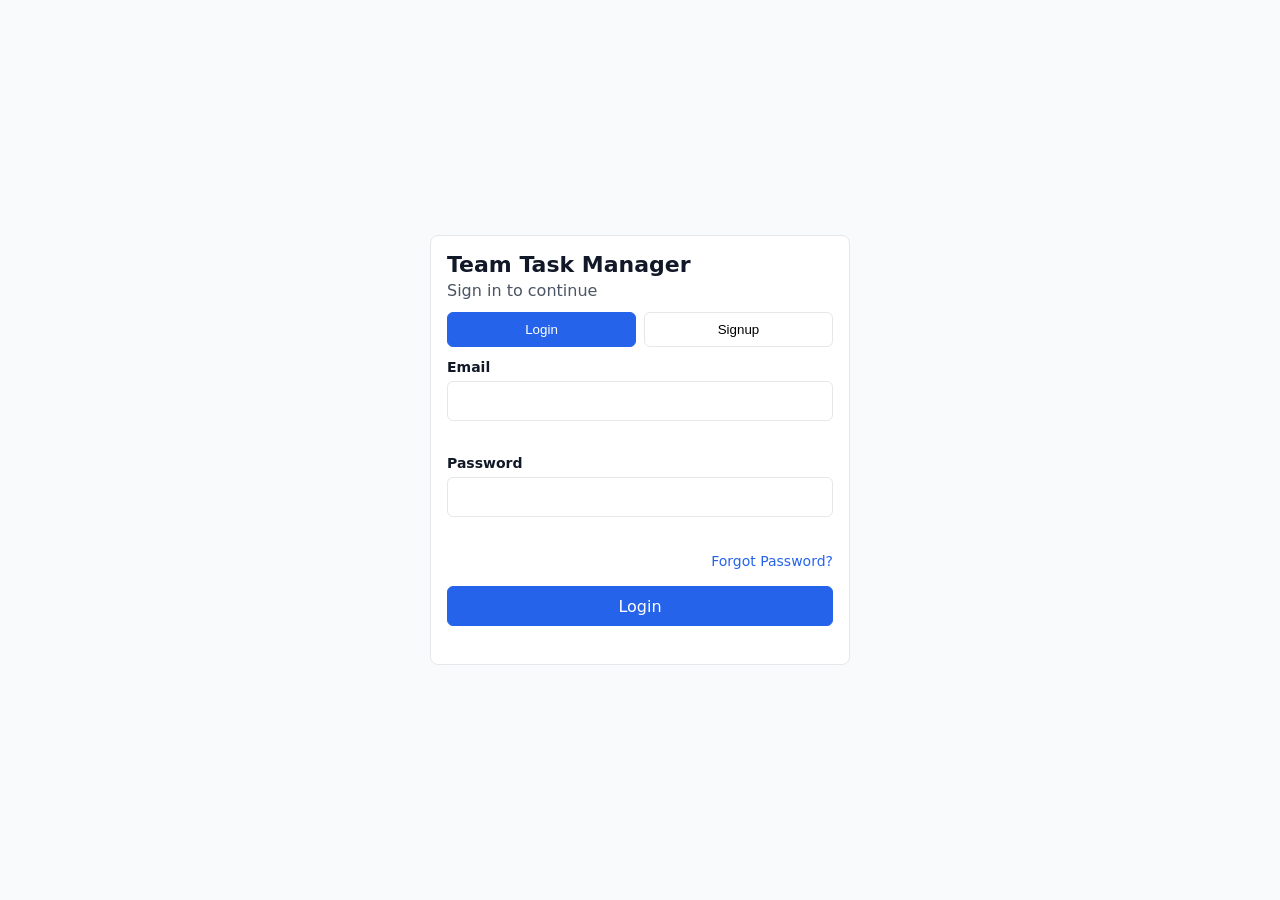
<file: frontend/index.html>
<!DOCTYPE html>
<html lang="en">
<head>
    <meta charset="UTF-8">
    <meta name="viewport" content="width=device-width, initial-scale=1.0">
    <title>Auth - Team Task Manager</title>
    <link rel="stylesheet" href="static/css/styles.css">
</head>
<body>
    <main class="auth-wrap">
        <section class="card auth-card">
            <h1 style="font-size:22px">Team Task Manager</h1>
            <p style="color:var(--gray-600);margin-top:4px">Sign in to continue</p>

            <div class="tabs">
                <button id="tab-login" class="tab active" type="button">Login</button>
                <button id="tab-signup" class="tab" type="button">Signup</button>
            </div>

            <form id="login-form">
                <div class="field" id="login-email-field">
                    <label for="login-email">Email</label>
                    <input class="input" type="email" id="login-email" maxlength="255" required>
                    <small class="field-error" id="login-email-error"></small>
                </div>
                <div class="field" id="login-password-field">
                    <label for="login-password">Password</label>
                    <input class="input" type="password" id="login-password" required>
                    <small class="field-error" id="login-password-error"></small>
                </div>
                <div style="text-align: right; margin-bottom: 16px;">
                    <a href="forgot-password.html" style="font-size: 14px; color: var(--primary);">Forgot Password?</a>
                </div>
                <button type="submit" id="login-submit" class="button mobile-full">
                    <span>Login</span>
                    <span class="spinner" aria-hidden="true"></span>
                </button>
                <small class="field-error" id="login-form-error"></small>
            </form>

            <form id="signup-form" style="display:none;">
                <div class="field" id="signup-name-field">
                    <label for="signup-name">Full Name</label>
                    <input class="input" type="text" id="signup-name" minlength="2" maxlength="100" required>
                    <small class="field-error" id="signup-name-error"></small>
                </div>
                <div class="field" id="signup-email-field">
                    <label for="signup-email">Email</label>
                    <input class="input" type="email" id="signup-email" maxlength="255" required>
                    <small class="field-error" id="signup-email-error"></small>
                </div>
                <div class="field" id="signup-password-field">
                    <label for="signup-password">Password</label>
                    <input class="input" type="password" id="signup-password" required>
                    <small class="field-error" id="signup-password-error"></small>
                </div>
                <button type="submit" id="signup-submit" class="button mobile-full">
                    <span>Signup</span>
                    <span class="spinner" aria-hidden="true"></span>
                </button>
                <small class="field-error" id="signup-form-error"></small>
            </form>
        </section>
    </main>

    <script src="static/js/api.js"></script>
    <script src="static/js/app.js"></script>
    <script src="static/js/auth.js"></script>
</body>
</html>
</file>
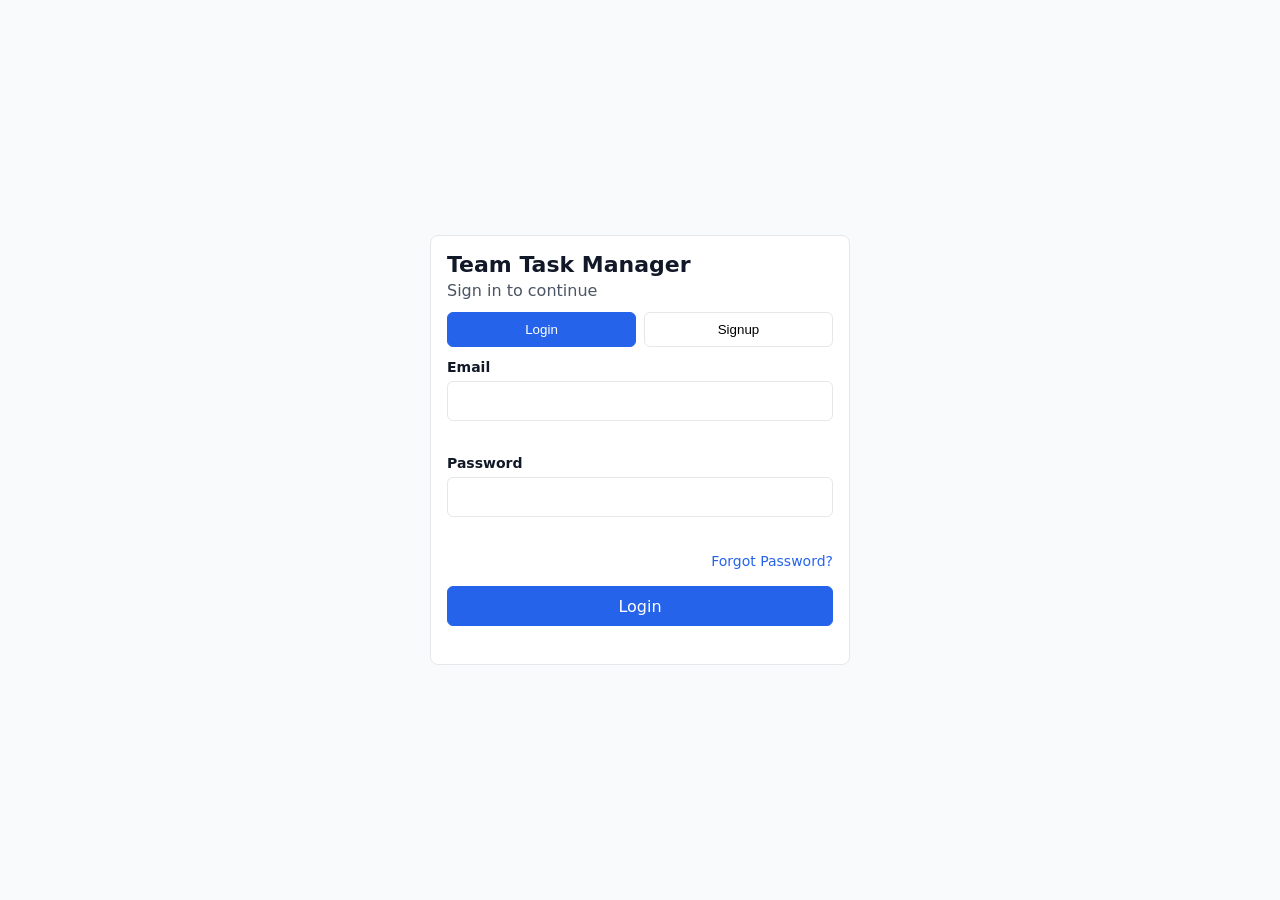
<file: frontend/dashboard.html>
<!DOCTYPE html>
<html lang="en">
<head>
    <meta charset="UTF-8">
    <meta name="viewport" content="width=device-width, initial-scale=1.0">
    <title>Dashboard - Team Task Manager</title>
    <link rel="stylesheet" href="static/css/styles.css">
</head>
<body>
    <header class="navbar">
        <div class="navbar-inner">
            <div class="brand">Task Manager</div>
            <input class="menu-toggle" id="menu-toggle" type="checkbox">
            <label for="menu-toggle" class="hamburger">Menu</label>
            <nav class="nav-center">
                <a class="nav-link" href="dashboard.html">Dashboard</a>
                <a class="nav-link" href="projects.html">Projects</a>
                <a class="nav-link" href="tasks.html">Tasks</a>
            </nav>
            <div class="nav-right">
                <div class="user-menu" tabindex="0">
                    <button class="user-trigger">
                        <span data-user-avatar></span>
                        <span data-user-name>User</span>
                    </button>
                    <div class="user-dropdown">
                        <a href="dashboard.html">My Profile</a>
                        <button type="button" data-logout>Logout</button>
                    </div>
                </div>
            </div>
        </div>
    </header>

    <main class="container">
        <h1>Dashboard</h1>

        <section class="stats-grid">
            <article class="card"><div>My Open Tasks</div><div id="stat-open" class="stat-value">0</div></article>
            <article class="card"><div>Overdue Tasks</div><div id="stat-overdue" class="stat-value">0</div></article>
            <article class="card"><div>Done This Week</div><div id="stat-done-week" class="stat-value stat-success">0</div></article>
            <article class="card"><div>Total Projects</div><div id="stat-projects" class="stat-value">0</div></article>
        </section>

        <section class="grid-2">
            <article class="card">
                <h2 style="margin-bottom:10px">My Tasks</h2>
                <div id="my-tasks-list"></div>
            </article>

            <article class="card">
                <h2 style="margin-bottom:10px">My Projects</h2>
                <div id="my-projects-list"></div>
                <h3 style="margin:14px 0 10px">Quick Add Task</h3>
                <form id="quick-add-form">
                    <div class="field"><select class="select" id="quick-project" required><option value="">Select project</option></select></div>
                    <div class="field"><input class="input" id="quick-title" minlength="3" maxlength="200" placeholder="Task title" required></div>
                    <div class="field"><input class="input" id="quick-due-date" type="date"></div>
                    <button class="button mobile-full" id="quick-submit" type="submit"><span>Add task</span><span class="spinner"></span></button>
                </form>
            </article>
        </section>

        <section class="grid-2" style="margin-top:16px">
            <article class="card">
                <h2 style="margin-bottom:10px">Overdue Tasks</h2>
                <div id="overdue-list"></div>
            </article>
            <article class="card" id="admin-panel">
                <h2 style="margin-bottom:10px">Team Summary</h2>
                <div id="team-summary"></div>
                <h3 style="margin:14px 0 10px">All Overdue Tasks</h3>
                <div id="all-overdue-list"></div>
            </article>
        </section>
    </main>

    <script src="static/js/api.js"></script>
    <script src="static/js/app.js"></script>
    <script src="static/js/dashboard.js"></script>
</body>
</html>
</file>
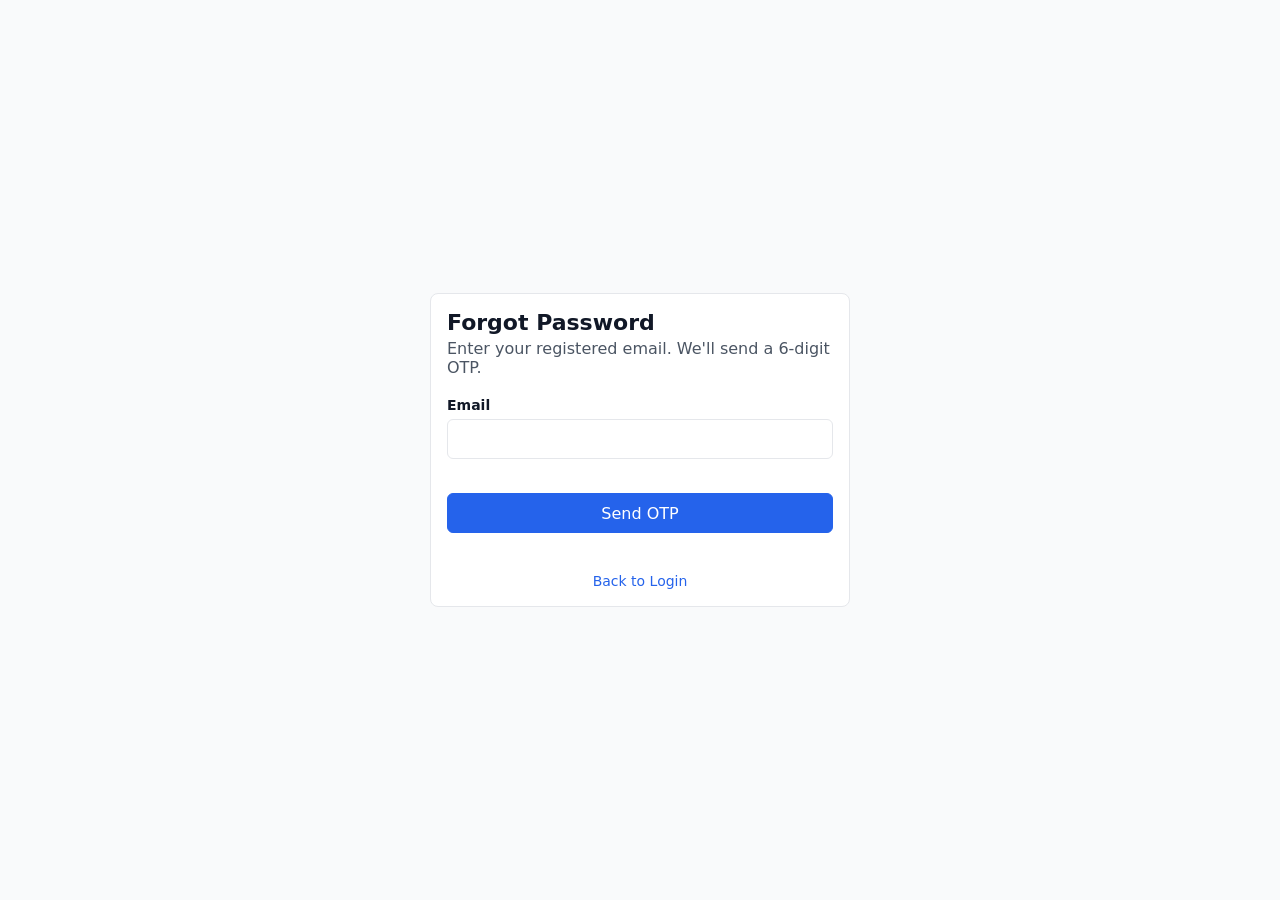
<file: frontend/forgot-password.html>
<!DOCTYPE html>
<html lang="en">
<head>
  <meta charset="UTF-8">
  <title>Forgot Password - Team Task Manager</title>
  <meta name="viewport" content="width=device-width, initial-scale=1.0">
  <link rel="stylesheet" href="static/css/styles.css">
</head>
<body>
  <main class="auth-wrap">
    <section class="card auth-card">
      
      <!-- STEP 1: Email -->
      <div id="step-email">
        <h1 style="font-size:22px">Forgot Password</h1>
        <p style="color:var(--gray-600);margin-top:4px">Enter your registered email. We'll send a 6-digit OTP.</p>
        
        <form id="form-email" style="margin-top:20px;">
          <div class="field" id="field-email">
            <label for="input-email">Email</label>
            <input class="input" type="email" id="input-email" required>
            <small class="field-error" id="error-email"></small>
          </div>
          <button type="submit" id="btn-send-otp" class="button mobile-full">
            <span>Send OTP</span>
            <span class="spinner" aria-hidden="true"></span>
          </button>
          <small class="field-error" id="error-email-form"></small>
        </form>
        
        <div style="margin-top:16px; text-align:center;">
          <a href="index.html" style="color:var(--primary); font-size:14px;">Back to Login</a>
        </div>
      </div>

      <!-- STEP 2: OTP Verification -->
      <div id="step-otp" style="display:none;">
        <h1 style="font-size:22px">Enter OTP</h1>
        <p style="color:var(--gray-600);margin-top:4px">An OTP has been sent to <b id="otp-email-display"></b></p>
        
        <form id="form-otp" style="margin-top:20px;">
          <div class="field" id="field-otp">
            <label for="input-otp">6-Digit OTP</label>
            <input class="input" type="text" id="input-otp" maxlength="6" required>
            <small class="field-error" id="error-otp"></small>
          </div>
          <button type="submit" id="btn-verify-otp" class="button mobile-full">
            <span>Verify OTP</span>
            <span class="spinner" aria-hidden="true"></span>
          </button>
          <small class="field-error" id="error-otp-form"></small>
          
          <div style="margin-top:16px; text-align:center; font-size:14px; color:var(--gray-600);">
            Didn't receive it? 
            <a href="#" id="resend-otp" style="color:var(--primary);">Resend OTP</a>
            <span id="resend-timer"></span>
          </div>
        </form>
      </div>

      <!-- STEP 3: Reset Password -->
      <div id="step-reset" style="display:none;">
        <h1 style="font-size:22px">Set New Password</h1>
        <form id="form-reset" style="margin-top:20px;">
          <div class="field" id="field-new-password">
            <label for="input-new-password">New Password</label>
            <input class="input" type="password" id="input-new-password" required>
            <small class="field-error" id="error-new-password"></small>
          </div>
          <div class="field" id="field-confirm-password">
            <label for="input-confirm-password">Confirm Password</label>
            <input class="input" type="password" id="input-confirm-password" required>
            <small class="field-error" id="error-confirm-password"></small>
          </div>
          <button type="submit" id="btn-reset" class="button mobile-full">
            <span>Reset Password</span>
            <span class="spinner" aria-hidden="true"></span>
          </button>
          <small class="field-error" id="error-reset-form"></small>
        </form>
      </div>

      <!-- SUCCESS STATE -->
      <div id="step-success" style="display:none; text-align:center;">
        <div style="margin:20px 0;">
          <svg width="48" height="48" fill="none" stroke="var(--success)" stroke-width="2" viewBox="0 0 24 24"><path d="M22 11.08V12a10 10 0 1 1-5.93-9.14"/><polyline points="22 4 12 14.01 9 11.01"/></svg>
        </div>
        <h1 style="font-size:22px">Password Reset!</h1>
        <p style="color:var(--gray-600);margin-top:8px;">Your password has been updated successfully.</p>
        <a href="index.html" class="button mobile-full" style="margin-top:24px; text-decoration:none; display:inline-block; text-align:center;">Back to Login</a>
      </div>

    </section>
  </main>
  
  <script src="static/js/api.js"></script>
  <script src="static/js/forgot-password.js"></script>
</body>
</html>
</file>
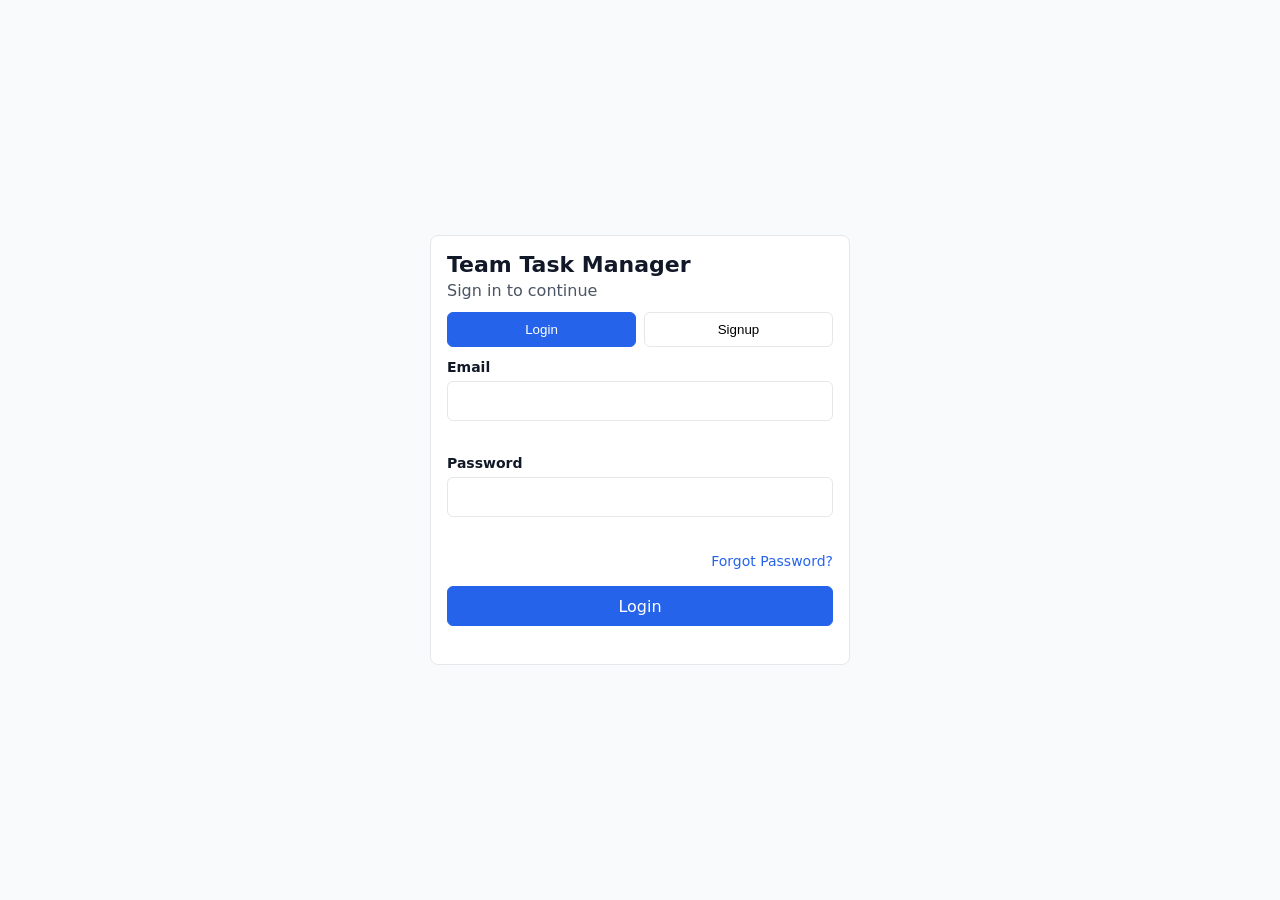
<file: frontend/projects.html>
<!DOCTYPE html>
<html lang="en">
<head>
    <meta charset="UTF-8">
    <meta name="viewport" content="width=device-width, initial-scale=1.0">
    <title>Projects - Team Task Manager</title>
    <link rel="stylesheet" href="static/css/styles.css">
</head>
<body>
    <header class="navbar">
        <div class="navbar-inner">
            <div class="brand">Task Manager</div>
            <input class="menu-toggle" id="menu-toggle" type="checkbox">
            <label for="menu-toggle" class="hamburger">Menu</label>
            <nav class="nav-center">
                <a class="nav-link" href="dashboard.html">Dashboard</a>
                <a class="nav-link" href="projects.html">Projects</a>
                <a class="nav-link" href="tasks.html">Tasks</a>
            </nav>
            <div class="nav-right">
                <div class="user-menu" tabindex="0">
                    <button class="user-trigger">
                        <span data-user-avatar></span>
                        <span data-user-name>User</span>
                    </button>
                    <div class="user-dropdown">
                        <a href="dashboard.html">My Profile</a>
                        <button type="button" data-logout>Logout</button>
                    </div>
                </div>
            </div>
        </div>
    </header>

    <main class="container">
        <div style="display:flex;justify-content:space-between;align-items:center;gap:8px;flex-wrap:wrap">
            <h1>Projects</h1>
            <button class="button mobile-full" id="open-create-project" type="button">Create Project</button>
        </div>
        <div id="projects-list" style="margin-top:12px"></div>
    </main>

    <div id="create-project-modal" class="modal" aria-hidden="true">
        <div class="card modal-card">
            <h2 style="margin-bottom:10px">Create Project</h2>
            <form id="create-project-form">
                <div class="field">
                    <label for="project-name">Project Name</label>
                    <input class="input" id="project-name" minlength="3" maxlength="100" required>
                    <small class="field-error" id="project-name-error"></small>
                </div>
                <div class="field">
                    <label for="project-description">Description</label>
                    <textarea class="textarea" id="project-description"></textarea>
                </div>
                <div class="button-row">
                    <button type="button" class="button secondary mobile-full" id="close-create-project">Cancel</button>
                    <button type="submit" class="button mobile-full" id="submit-create-project">
                        <span>Create</span>
                        <span class="spinner"></span>
                    </button>
                </div>
            </form>
        </div>
    </div>

    <script src="static/js/api.js"></script>
    <script src="static/js/app.js"></script>
    <script src="static/js/projects.js"></script>
</body>
</html>
</file>
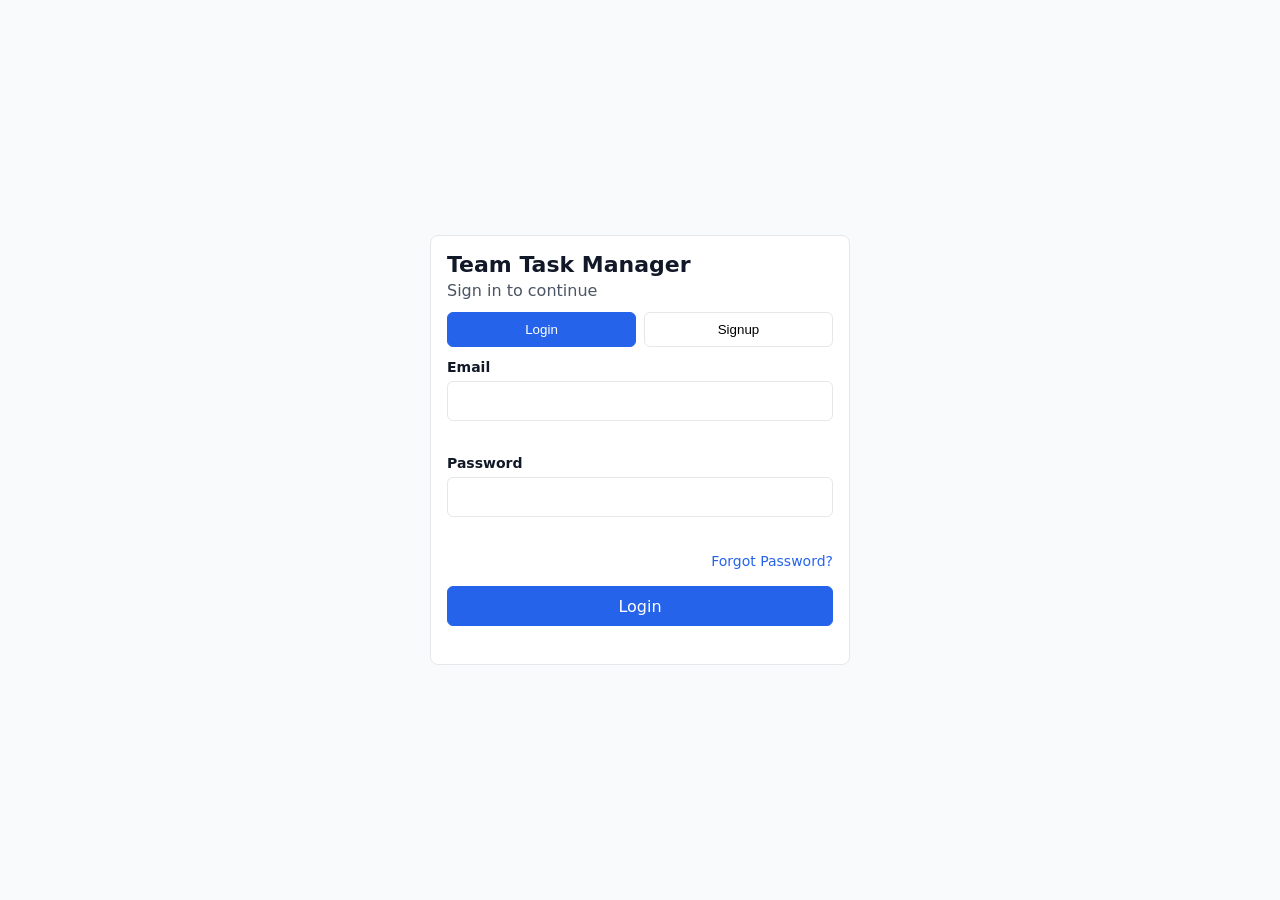
<file: frontend/tasks.html>
<!DOCTYPE html>
<html lang="en">
<head>
    <meta charset="UTF-8">
    <meta name="viewport" content="width=device-width, initial-scale=1.0">
    <title>Tasks - Team Task Manager</title>
    <link rel="stylesheet" href="static/css/styles.css">
</head>
<body>
    <header class="navbar">
        <div class="navbar-inner">
            <div class="brand">Task Manager</div>
            <input class="menu-toggle" id="menu-toggle" type="checkbox">
            <label for="menu-toggle" class="hamburger">Menu</label>
            <nav class="nav-center">
                <a class="nav-link" href="dashboard.html">Dashboard</a>
                <a class="nav-link" href="projects.html">Projects</a>
                <a class="nav-link" href="tasks.html">Tasks</a>
            </nav>
            <div class="nav-right">
                <div class="user-menu" tabindex="0">
                    <button class="user-trigger">
                        <span data-user-avatar></span>
                        <span data-user-name>User</span>
                    </button>
                    <div class="user-dropdown">
                        <a href="dashboard.html">My Profile</a>
                        <button type="button" data-logout>Logout</button>
                    </div>
                </div>
            </div>
        </div>
    </header>

    <main class="container">
        <h1>Tasks</h1>

        <section class="card" style="margin-bottom:12px">
            <div class="toolbar">
                <select class="select" id="project-select" style="max-width:220px"></select>
                <select class="select" id="filter-status" style="max-width:180px">
                    <option value="">All statuses</option>
                    <option value="todo">Todo</option>
                    <option value="in_progress">In Progress</option>
                    <option value="in_review">In Review</option>
                    <option value="done">Done</option>
                </select>
                <select class="select" id="filter-priority" style="max-width:180px">
                    <option value="">All priorities</option>
                    <option value="low">Low</option>
                    <option value="medium">Medium</option>
                    <option value="high">High</option>
                    <option value="critical">Critical</option>
                </select>
                <select class="select" id="filter-assignee" style="max-width:220px">
                    <option value="">All assignees</option>
                </select>
                <button class="button secondary" id="apply-filters" type="button" style="max-width:120px">Apply</button>
                <button class="button secondary" id="clear-filters" type="button" style="max-width:120px">Clear</button>
                <button class="button" id="toggle-add-task" type="button" style="max-width:140px">Add Task</button>
            </div>

            <form id="add-task-form" style="display:none;margin-top:12px">
                <div class="grid-2">
                    <div class="field"><label for="task-title">Title</label><input class="input" id="task-title" minlength="3" maxlength="200" required></div>
                    <div class="field"><label for="task-priority">Priority</label><select class="select" id="task-priority"><option value="low">Low</option><option value="medium">Medium</option><option value="high">High</option><option value="critical">Critical</option></select></div>
                </div>
                <div class="grid-2">
                    <div class="field"><label for="task-assignee">Assignee</label><select class="select" id="task-assignee"><option value="">Unassigned</option></select></div>
                    <div class="field"><label for="task-due-date">Due Date</label><input class="input" id="task-due-date" type="date"></div>
                </div>
                <div class="field"><label for="task-description">Description</label><textarea class="textarea" id="task-description"></textarea></div>
                <button class="button mobile-full" id="add-task-submit" type="submit"><span>Create task</span><span class="spinner"></span></button>
            </form>
        </section>

        <section class="kanban">
            <article class="kanban-column"><h3>Todo</h3><div id="col-todo" class="kanban-list"></div></article>
            <article class="kanban-column"><h3>In Progress</h3><div id="col-in_progress" class="kanban-list"></div></article>
            <article class="kanban-column"><h3>In Review</h3><div id="col-in_review" class="kanban-list"></div></article>
            <article class="kanban-column"><h3>Done</h3><div id="col-done" class="kanban-list"></div></article>
        </section>
    </main>

    <script src="static/js/api.js"></script>
    <script src="static/js/app.js"></script>
    <script src="static/js/tasks.js"></script>
</body>
</html>
</file>
<file: frontend/static/css/styles.css>
:root {
    --primary: #2563eb;
    --danger: #dc2626;
    --success: #16a34a;
    --warning: #d97706;
    --gray-50: #f9fafb;
    --gray-200: #e5e7eb;
    --gray-600: #4b5563;
    --gray-900: #111827;
    --radius-card: 8px;
    --radius-control: 6px;
}

* {
    box-sizing: border-box;
    margin: 0;
    padding: 0;
}

body {
    font-family: system-ui, -apple-system, sans-serif;
    background: var(--gray-50);
    color: var(--gray-900);
}

a {
    color: inherit;
    text-decoration: none;
}

.container {
    max-width: 1200px;
    margin: 0 auto;
    padding: 20px;
}

.card {
    background: #fff;
    border: 1px solid var(--gray-200);
    border-radius: var(--radius-card);
    padding: 16px;
}

.empty-state {
    text-align: center;
    color: var(--gray-600);
    padding: 24px 8px;
}

.empty-state .emoji {
    font-size: 28px;
    margin-bottom: 8px;
}

.empty-state .title {
    font-weight: 600;
    margin-bottom: 4px;
}

.badge {
    display: inline-block;
    border: 1px solid var(--gray-200);
    border-radius: 999px;
    font-size: 12px;
    padding: 2px 8px;
    font-weight: 600;
}

.badge.status-todo,
.badge.priority-low {
    color: var(--gray-600);
    border-color: var(--gray-200);
}

.badge.status-in_progress,
.badge.priority-medium {
    color: var(--primary);
    border-color: #bfdbfe;
}

.badge.status-in_review {
    color: var(--warning);
    border-color: #fcd34d;
}

.badge.status-done {
    color: var(--success);
    border-color: #bbf7d0;
}

.badge.priority-high {
    color: var(--warning);
    border-color: #fed7aa;
}

.badge.priority-critical {
    color: var(--danger);
    border-color: #fecaca;
}

.avatar {
    width: 32px;
    height: 32px;
    border-radius: 999px;
    display: inline-flex;
    align-items: center;
    justify-content: center;
    color: #fff;
    font-size: 12px;
    font-weight: 700;
    border: 1px solid var(--gray-200);
}

.input,
.select,
.textarea,
.button {
    width: 100%;
    border: 1px solid var(--gray-200);
    border-radius: var(--radius-control);
    height: 40px;
    padding: 0 12px;
    font: inherit;
    background: #fff;
    color: var(--gray-900);
}

.textarea {
    height: 88px;
    padding-top: 8px;
    resize: vertical;
}

.input:disabled,
.select:disabled,
.button:disabled {
    background: var(--gray-50);
    color: var(--gray-600);
    cursor: not-allowed;
}

.field {
    margin-bottom: 12px;
}

.field label {
    display: block;
    margin-bottom: 6px;
    font-size: 14px;
    font-weight: 600;
}

.field.error .input,
.field.error .select,
.field.error .textarea {
    border-color: var(--danger);
}

.field-error {
    min-height: 18px;
    display: block;
    color: var(--danger);
    font-size: 12px;
    margin-top: 4px;
}

.button {
    background: var(--primary);
    color: #fff;
    border-color: var(--primary);
    cursor: pointer;
    display: inline-flex;
    align-items: center;
    justify-content: center;
    gap: 8px;
}

.button.secondary {
    color: var(--gray-900);
    background: #fff;
    border-color: var(--gray-200);
}

.button-row {
    display: flex;
    gap: 8px;
}

.button.loading {
    opacity: 0.8;
}

.spinner {
    width: 14px;
    height: 14px;
    border-radius: 999px;
    border: 2px solid rgba(255, 255, 255, 0.7);
    border-top-color: #fff;
    animation: spin 0.8s linear infinite;
    display: none;
}

.button.loading .spinner {
    display: inline-block;
}

@keyframes spin {
    to {
        transform: rotate(360deg);
    }
}

.navbar {
    border-bottom: 1px solid var(--gray-200);
    background: #fff;
}

.navbar-inner {
    max-width: 1200px;
    margin: 0 auto;
    padding: 12px 20px;
    display: grid;
    grid-template-columns: 1fr auto 1fr;
    align-items: center;
    gap: 12px;
}

.brand {
    font-weight: 700;
}

.nav-center {
    display: flex;
    align-items: center;
    justify-content: center;
    gap: 16px;
}

.nav-link {
    color: var(--gray-600);
    padding-bottom: 2px;
}

.nav-link.active {
    color: var(--gray-900);
    text-decoration: underline;
    text-underline-offset: 6px;
}

.nav-right {
    justify-self: end;
}

.user-menu {
    position: relative;
}

.user-trigger {
    display: inline-flex;
    align-items: center;
    gap: 8px;
    background: #fff;
    border: 1px solid var(--gray-200);
    border-radius: var(--radius-control);
    padding: 4px 8px;
}

.user-dropdown {
    position: absolute;
    right: 0;
    top: calc(100% + 6px);
    min-width: 160px;
    border: 1px solid var(--gray-200);
    border-radius: var(--radius-card);
    background: #fff;
    display: none;
    z-index: 10;
}

.user-dropdown a,
.user-dropdown button {
    display: block;
    width: 100%;
    text-align: left;
    border: 0;
    background: transparent;
    padding: 10px 12px;
    font: inherit;
    cursor: pointer;
}

.user-menu:focus-within .user-dropdown,
.user-menu:hover .user-dropdown {
    display: block;
}

.menu-toggle {
    display: none;
}

.hamburger {
    display: none;
    border: 1px solid var(--gray-200);
    border-radius: var(--radius-control);
    padding: 6px 10px;
    cursor: pointer;
}

.auth-wrap {
    min-height: 100vh;
    display: flex;
    align-items: center;
    justify-content: center;
    padding: 20px;
}

.auth-card {
    width: 100%;
    max-width: 420px;
}

.tabs {
    display: grid;
    grid-template-columns: 1fr 1fr;
    gap: 8px;
    margin: 12px 0;
}

.tab {
    border: 1px solid var(--gray-200);
    border-radius: var(--radius-control);
    padding: 9px;
    text-align: center;
    cursor: pointer;
    background: #fff;
}

.tab.active {
    background: var(--primary);
    border-color: var(--primary);
    color: #fff;
}

.grid-2 {
    display: grid;
    grid-template-columns: 1fr 1fr;
    gap: 16px;
}

.stats-grid {
    display: grid;
    grid-template-columns: repeat(4, 1fr);
    gap: 12px;
    margin: 12px 0 16px;
}

.stat-value {
    font-size: 28px;
    font-weight: 700;
}

.stat-danger {
    color: var(--danger);
}

.stat-success {
    color: var(--success);
}

.list {
    display: flex;
    flex-direction: column;
    gap: 8px;
}

.row {
    border: 1px solid var(--gray-200);
    border-radius: var(--radius-control);
    padding: 10px;
    background: #fff;
    display: flex;
    align-items: center;
    justify-content: space-between;
    gap: 8px;
}

.row.overdue {
    border-left: 4px solid var(--danger);
}

.overdue-indicator {
    display: inline-flex;
    align-items: center;
    gap: 6px;
    color: var(--danger);
    font-size: 12px;
    font-weight: 600;
}

.overdue-dot {
    width: 8px;
    height: 8px;
    border-radius: 50%;
    background: var(--danger);
}

.progress {
    width: 100%;
    height: 10px;
    border: 1px solid var(--gray-200);
    border-radius: 999px;
    overflow: hidden;
    background: var(--gray-50);
    margin-top: 8px;
}

.progress > span {
    display: block;
    height: 100%;
    background: var(--primary);
}

.toolbar {
    display: flex;
    gap: 8px;
    flex-wrap: wrap;
}

.kanban {
    display: grid;
    grid-template-columns: repeat(4, 1fr);
    gap: 12px;
}

.kanban-column {
    border: 1px solid var(--gray-200);
    border-radius: var(--radius-card);
    background: #fff;
    padding: 10px;
}

.kanban-column h3 {
    margin-bottom: 10px;
}

.kanban-list {
    display: flex;
    flex-direction: column;
    gap: 8px;
}

.kanban-card {
    border: 1px solid var(--gray-200);
    border-radius: var(--radius-control);
    padding: 10px;
}

.toast-wrap {
    position: fixed;
    top: 16px;
    right: 16px;
    z-index: 50;
    display: flex;
    flex-direction: column;
    gap: 8px;
}

.toast {
    min-width: 240px;
    max-width: 320px;
    border: 1px solid var(--gray-200);
    border-radius: var(--radius-card);
    background: #fff;
    padding: 10px 12px;
    color: var(--gray-900);
}

.toast.success {
    border-color: #bbf7d0;
}

.toast.error {
    border-color: #fecaca;
}

.modal {
    position: fixed;
    inset: 0;
    background: rgba(0, 0, 0, 0.25);
    display: none;
    align-items: center;
    justify-content: center;
    padding: 16px;
}

.modal.open {
    display: flex;
}

.modal-card {
    width: 100%;
    max-width: 520px;
}

@media (max-width: 900px) {
    .stats-grid {
        grid-template-columns: repeat(2, 1fr);
    }

    .kanban {
        grid-template-columns: repeat(2, 1fr);
    }
}

@media (max-width: 768px) {
    .navbar-inner {
        grid-template-columns: auto 1fr auto;
    }

    .hamburger {
        display: inline-block;
    }

    .nav-center {
        display: none;
        grid-column: 1 / -1;
        justify-content: flex-start;
        flex-direction: column;
        align-items: flex-start;
        padding-top: 8px;
    }

    .menu-toggle:checked ~ .nav-center {
        display: flex;
    }

    .grid-2,
    .kanban,
    .stats-grid {
        grid-template-columns: 1fr;
    }

    .button.mobile-full {
        width: 100%;
    }
}
</file>
